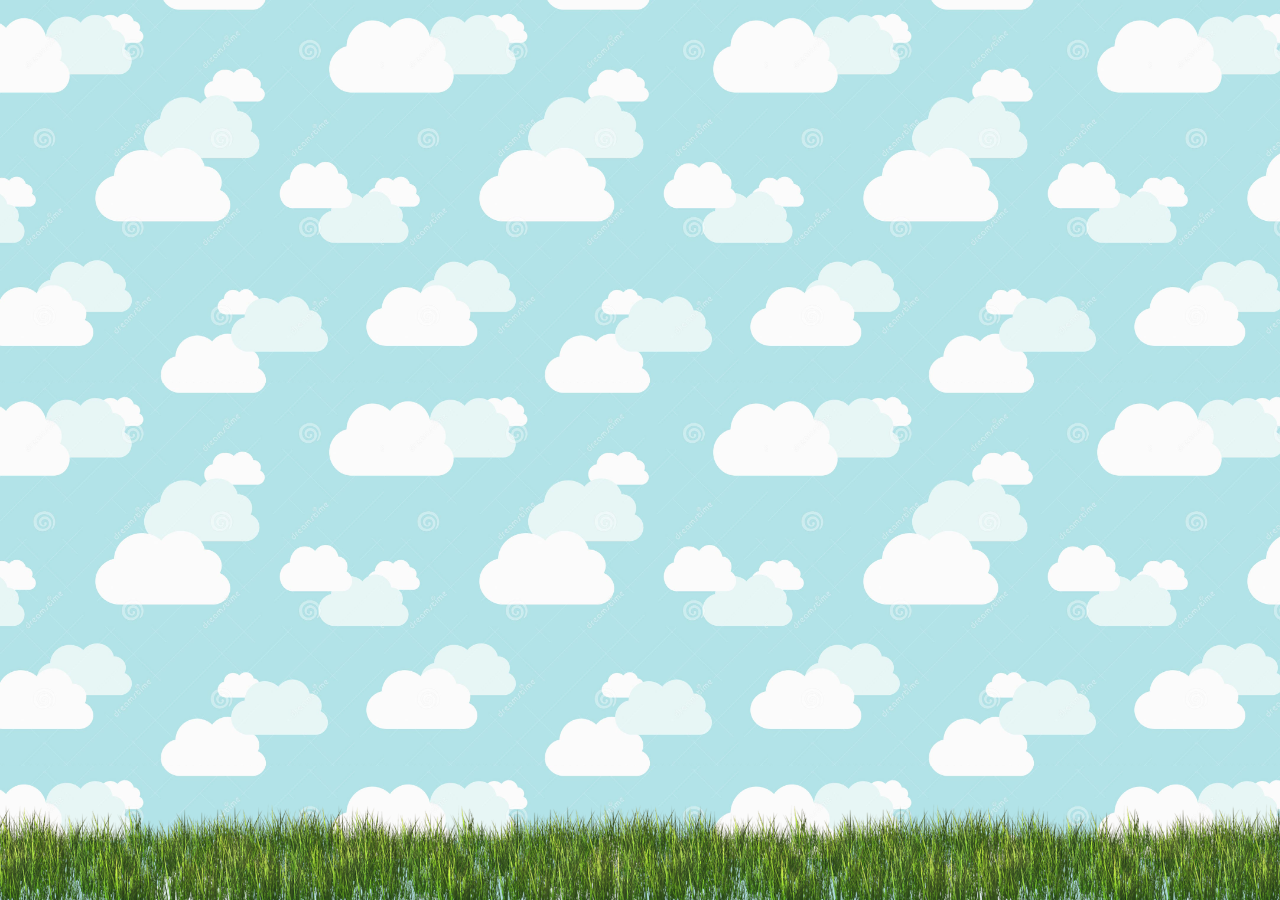
<file: index.html>
<!DOCTYPE html>
<html>
<head>
	<title>七梦网 - 我的大树</title>
    <meta charset="utf-8">
    <meta http-equiv="X-UA-Compatible" content="IE=edge">
    <meta name="viewport" content="width=device-width, initial-scale=1">

	<link rel="stylesheet" type="text/css" href="css/reset.css">
	<link rel="stylesheet" type="text/css" href="css/style.css">
	<link rel="stylesheet" type="text/css" href="css/bootstrap.css">
</head>
<body>
	
	<div id="sky"></div>
	<div id="grass"></div>

	<script src="script/lib/jquery.min.js"></script>
	<script src="script/lib/bootstrap.js"></script>	
	<script src="script/tree.js"></script>

</body>
</html>
</file>
<file: css/style.css>
body{
	overflow: hidden;
}

/*background*/
#grass{
	position: absolute;
	z-index: -9;
	top:0;
	left: 0;
	width:100%;
	height:100%;
	background-image: url(../img/grass.png);
	background-repeat: repeat-x;
	background-position: bottom;
	background-size: 26%;
	opacity: 0.9;
}
#sky{
	position: absolute;
	z-index: -10;
	top:0;
	left:0;
	width:100%;
	height:100%;
	background-image: url(../img/clouds.jpg);
	background-repeat: repeat;
	background-size: 30%;
	opacity: 0.5;
}

/*nav bar*/
.navbar{
	border-bottom: 1px solid #FF9999;
	background-color: rgba(255,255,255,0.95);
}
.body_container{
	margin-top: 80px;
}
.navbar-brand > img{
	width: 25px;
	float: left;
	margin-top: -2px;
}
.navbar-brand > h2{
	font-size: 20px;
	margin:0;
	padding-left: 30px;
}
</file>
